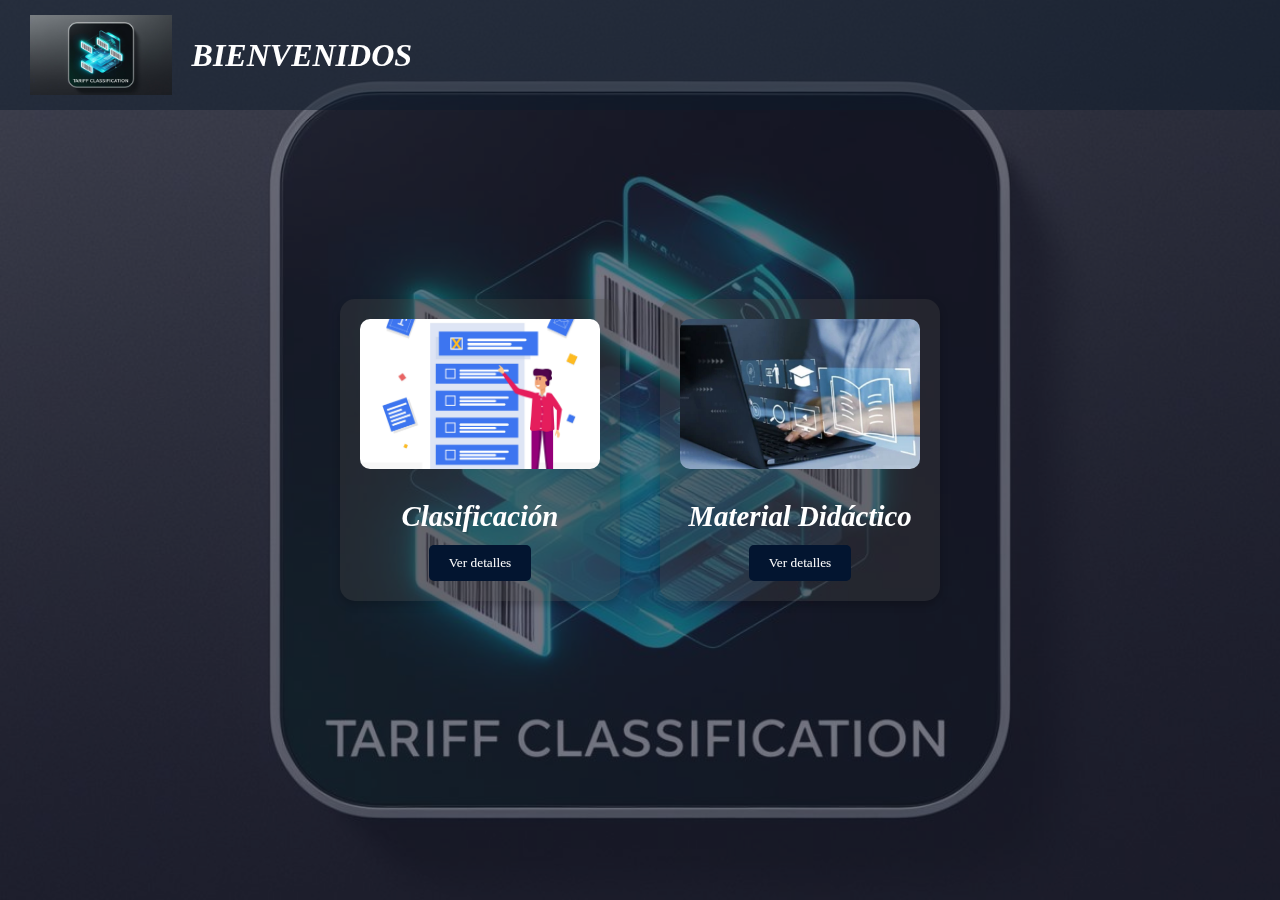
<file: index.html>
<!DOCTYPE html>
<html lang="es">
<head>
    <meta charset="UTF-8">
    <meta name="viewport" content="width=device-width, initial-scale=1.0">
    <title>INICIO</title>
    <link rel="stylesheet" href="css/style.css">
</head>
<body>
    <nav class="navbar">
        <div class="logo">
            <img src="img/logo.jpg" alt="Logo">
            <span>BIENVENIDOS</span>
        </div>
    </nav>
    
    <div class="container">
        <div class="card">
            <img src="img/CLAS/clas.jpg" alt="Clasificación">
            <h3>Clasificación</h3>
            <button onclick="window.location.href='clasificacion/CLAS.html'">Ver detalles</button>
        </div>
        <div class="card">
            <img src="img/MA/MA.jpeg" alt="Material Didáctico">
            <h3>Material Didáctico</h3>
            <button onclick="window.location.href='MA/MA.html'">Ver detalles</button>
        </div>
        
    </div>

</body>
</html>
</file>
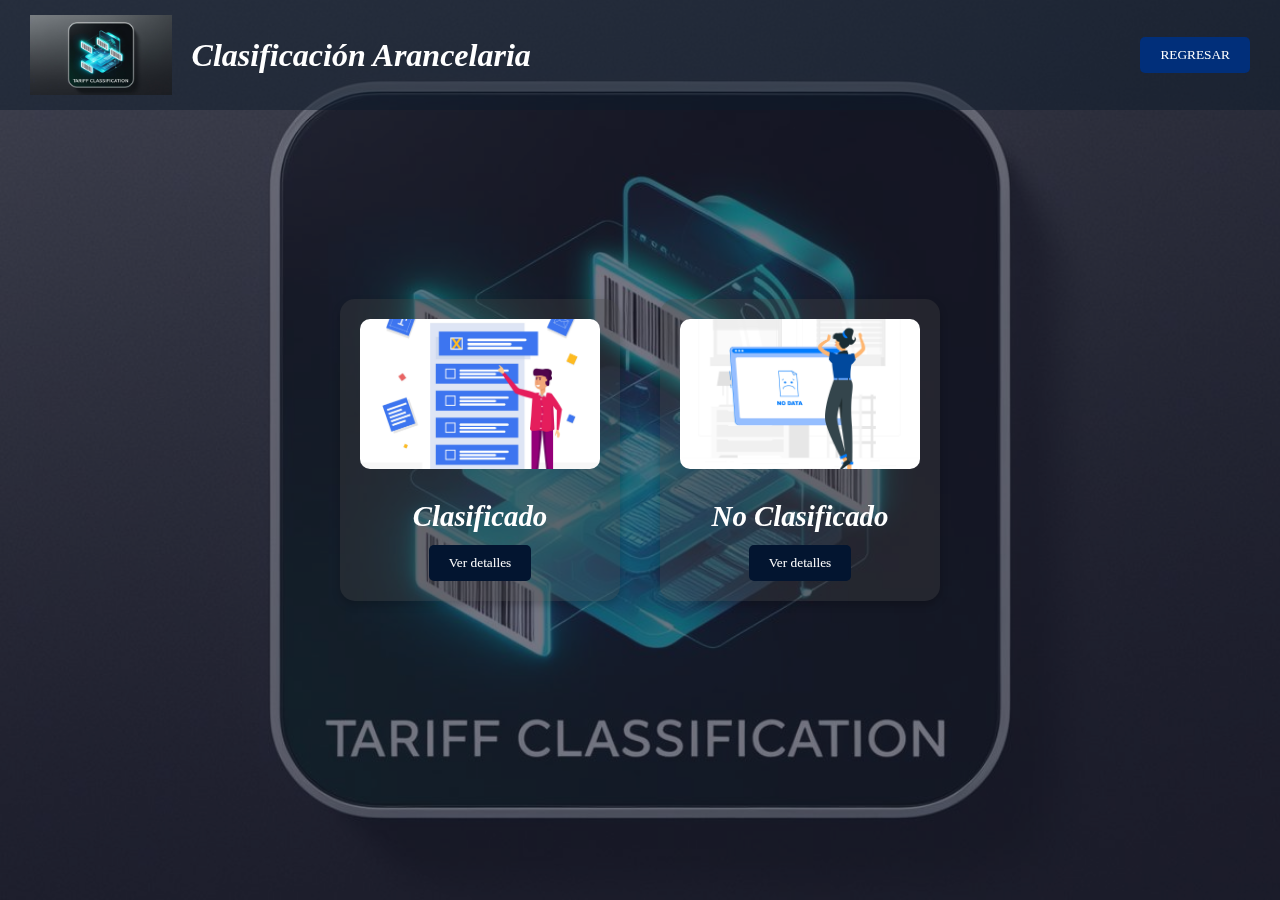
<file: clasificacion/CLAS.html>
<!DOCTYPE html>
<html lang="es">
<head>
    <meta charset="UTF-8">
    <meta name="viewport" content="width=device-width, initial-scale=1.0">
    <title>Tarjetas de Clasificación</title>
    <link rel="stylesheet" href="../css/style.css">
</head>
<body>
    <nav class="navbar">
        <div class="logo">
            <img src="../img/logo.jpg" alt="Logo">
            <span>Clasificación Arancelaria</span>
        </div>
        <button class="btn" onclick="window.location.href='../index.html'">REGRESAR</button>
    </nav>
    
    <div class="container">
        <div class="card">
            <img src="../img/CLAS/clas.jpg" alt="clasificado">
            <h3>Clasificado</h3>
            <button onclick="window.location.href='clasificado.php'">Ver detalles</button>
        </div>
        <div class="card">
            <img src="../img/CLAS/noclas.jpg" alt="noClasificado">
            <h3>No Clasificado</h3>
            <button onclick="window.location.href='../clasificacion/noClasificado.php'">Ver detalles</button>
        </div>
    </div>

</body>
</html>
</file>
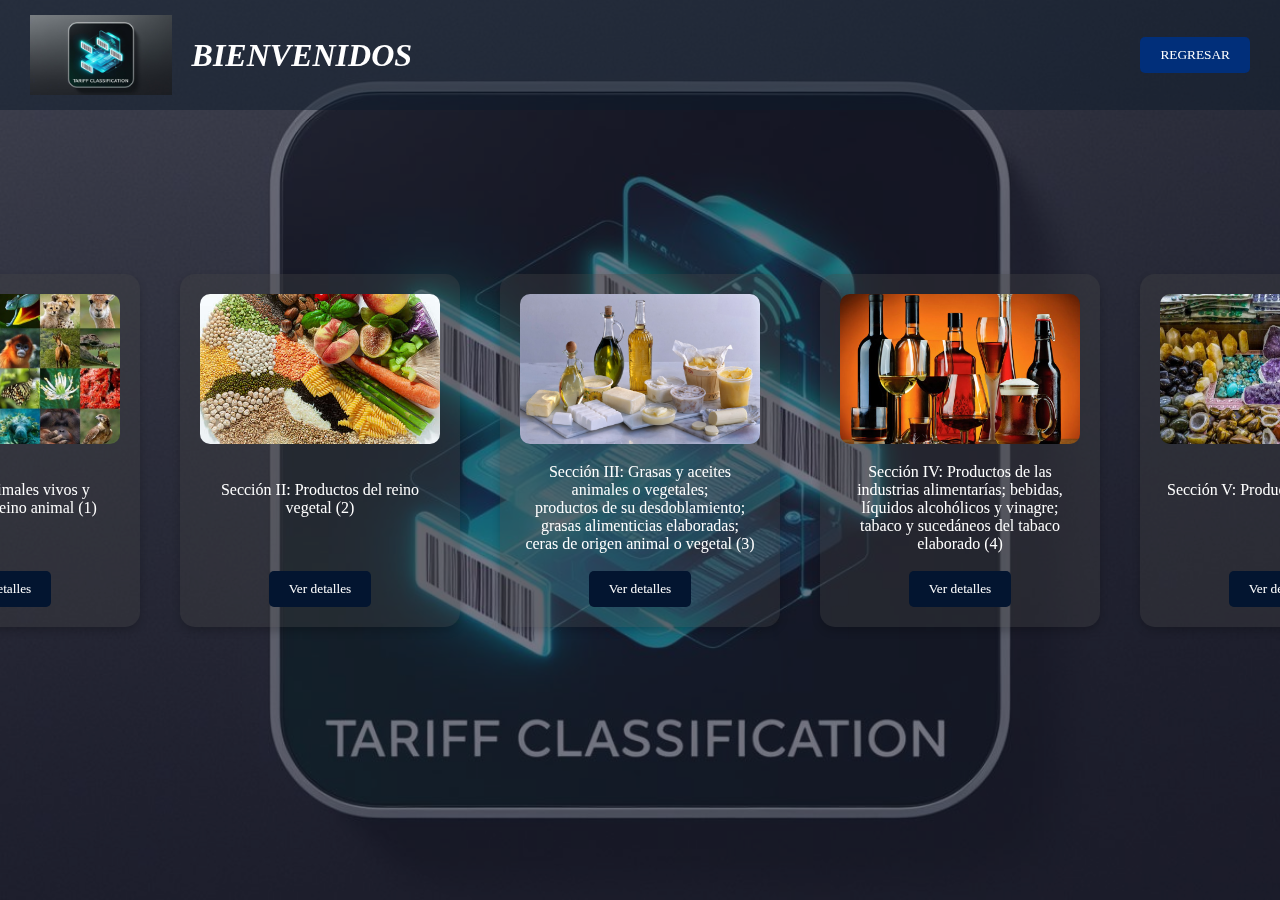
<file: MA/MA.html>
<!DOCTYPE html>
<html lang="es">
<head>
    <meta charset="UTF-8">
    <meta name="viewport" content="width=device-width, initial-scale=1.0">
    <title>INICIO</title>
    <link rel="stylesheet" href="../css/style.css">
</head>
<body>
    <nav class="navbar">
        <div class="logo">
            <img src="../img/logo.jpg" alt="Logo">
            <span>BIENVENIDOS</span>
        </div>
        <button class="btn" onclick="window.location.href='../index.html'">REGRESAR</button>
    </nav>
    
    <div class="container">
        <div class="card">
            <img src="../img/SECTIONS/Section1/S1_LOGO.jpeg"" alt="Clasificación"><br><br>
            <p>Sección I: Animales vivos y productos del reino animal (1)</p><br><br><br>
            <button onclick="window.location.href='../MA/Section1/Capitulo1.html'">Ver detalles</button>
        </div>
        <div class="card">
            <img src="../img/SECTIONS/Section2/S2_LOGO.jpg" alt="Material Didáctico"><br><br>
            <p>Sección II: Productos del reino vegetal (2)</p><br><br><br>
            <button onclick="window.location.href='../MA/Section2/Capitulo2.html'">Ver detalles</button>
        </div>
        <div class="card">
            <img src="../img/SECTIONS/Section3/S3_LOGO.jpg"" alt="Clasificación">
            <p>Sección III: Grasas y aceites animales o vegetales; </p>
            <p>productos de su desdoblamiento;</p>
            <p>grasas alimenticias elaboradas;</p>
            <p>ceras de origen animal o vegetal (3)</p><br>
            <button onclick="window.location.href='../MA/Section3/Section3.html'">Ver detalles</button>
        </div>
        <div class="card">
            <img src="../img/SECTIONS/Section4/S4_LOGO.jpeg"" alt="Clasificación">
            <p>Sección IV: Productos de las industrias alimentarías; bebidas, líquidos alcohólicos y vinagre;</p>
            <p>tabaco y sucedáneos del tabaco elaborado (4)</p><br>
            <button onclick="window.location.href='../MA/Section4/Section4.html'">Ver detalles</button>
        </div>
        <div class="card">
            <img src="../img/SECTIONS/Section5/S5_LOGO.jpeg"" alt="Clasificación"><br><br
            <p>Sección V: Productos minerales (5)</p><br><br><br><br>
            <button onclick="window.location.href='../MA/Section5/Section5.html'">Ver detalles</button>
        </div>
    </div>

</body>
</html>
</file>
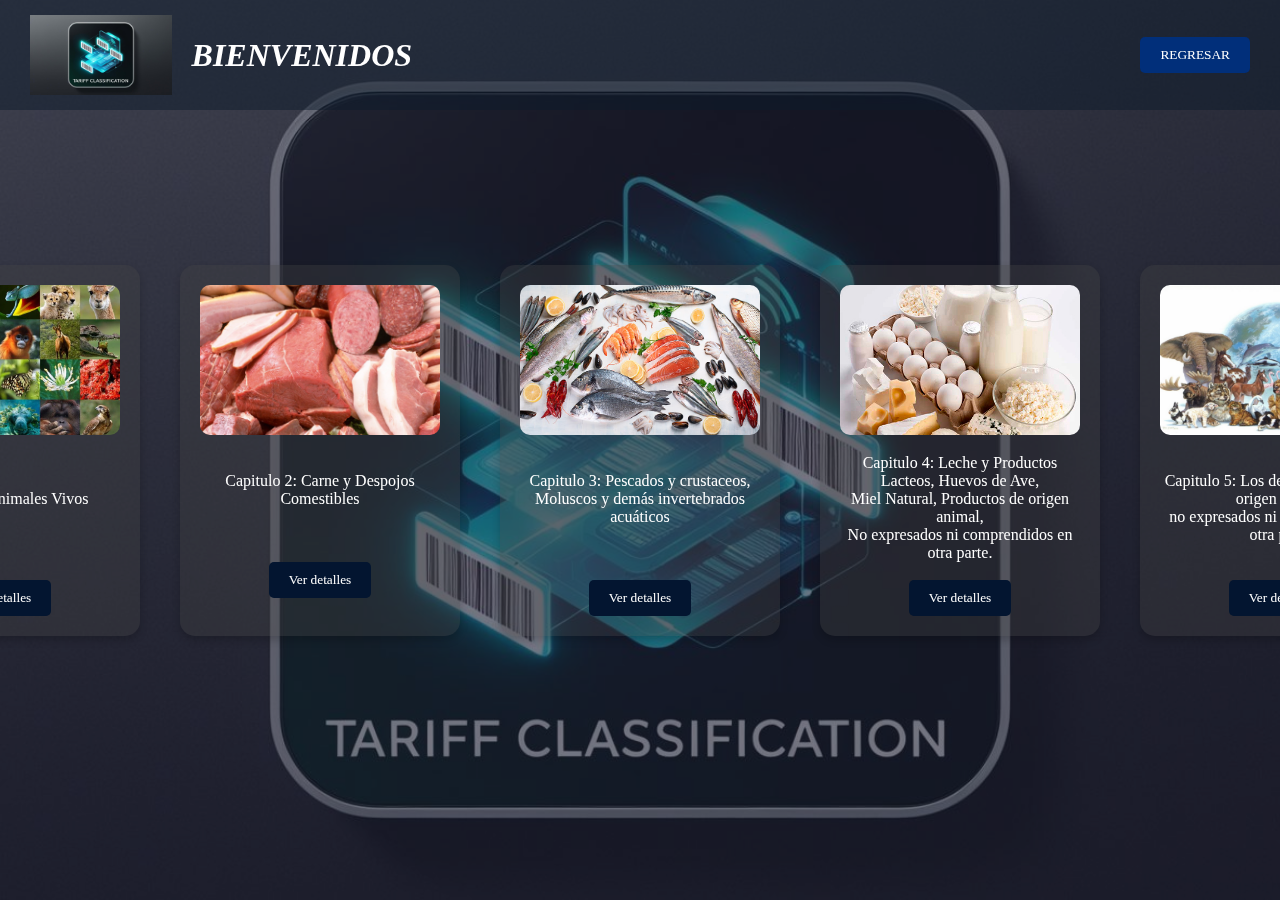
<file: MA/Section1/Capitulo1.html>
<!DOCTYPE html>
<html lang="es">
<head>
    <meta charset="UTF-8">
    <meta name="viewport" content="width=device-width, initial-scale=1.0">
    <title>INICIO Section 1</title>
    <link rel="stylesheet" href="../../css/style.css">
</head>
<body>
    <nav class="navbar">
        <div class="logo">
            <img src="../../img/logo.jpg" alt="Logo">
            <span>BIENVENIDOS</span>
        </div>
        <button class="btn" onclick="window.location.href='../MA.html'">REGRESAR</button>
    </nav>
    
    <div class="container">
        <div class="card">
            <img src="../../img/SECTIONS/Section1/S1_LOGO.jpeg"" alt="Material Didáctico"><br><br><br>
            <p>Capitulo 1: Animales Vivos</p><br><br><br><br>
            <button onclick="window.location.href='../../MA/Section1/Capitulo1/Cap1.html'">Ver detalles</button>
        </div>
        <div class="card">
            <img src="../../img/SECTIONS/Section2/S2C2_LOGO.jpg" alt="Material Didáctico"><br><br>
            <p>Capitulo 2: Carne y Despojos Comestibles</p><br><br><br>
            <button onclick="window.location.href='../../MA/Section2/Capitulo6/Cap6.html'">Ver detalles</button>
        </div>
        <div class="card">
            <img src="../../img/SECTIONS/Section3/S3C3_LOGO.jpg" alt="Material Didáctico"><br><br>
            <p>Capitulo 3: Pescados y crustaceos, </p>
            <p>Moluscos y demás invertebrados acuáticos</p><br><br><br>
            <button onclick="window.location.href='../../../MA/Section3/Capitulo15/Cap15.html'">Ver detalles</button>
        </div>
        <div class="card">
            <img src="../../img/SECTIONS/Section4/S4C4_LOGO.jpg" alt="Material Didáctico">
            <p>Capitulo 4: Leche y Productos Lacteos, Huevos de Ave,</p>
            <p>Miel Natural, Productos de origen animal,</p>
            <p>No expresados ni comprendidos en otra parte.</p><br>
            <button onclick="window.location.href='../../../MA/Section4/Capitulo16/Ca16.html'">Ver detalles</button>
        </div>
        <div class="card">
            <img src="../../img/SECTIONS/Section5/S5C5_LOGO.jpg" alt="Material Didáctico"><br><br
            <p>Capitulo 5: Los demás productos de origen animal</p>
            <p>no expresados ni comprendidos en otra parte</p><br><br>
            <button onclick="window.location.href='../../../MA/Section5/Capitulo25/Cap25.html'">Ver detalles</button>
        </div>
    </div>

</body>
</html>
</file>
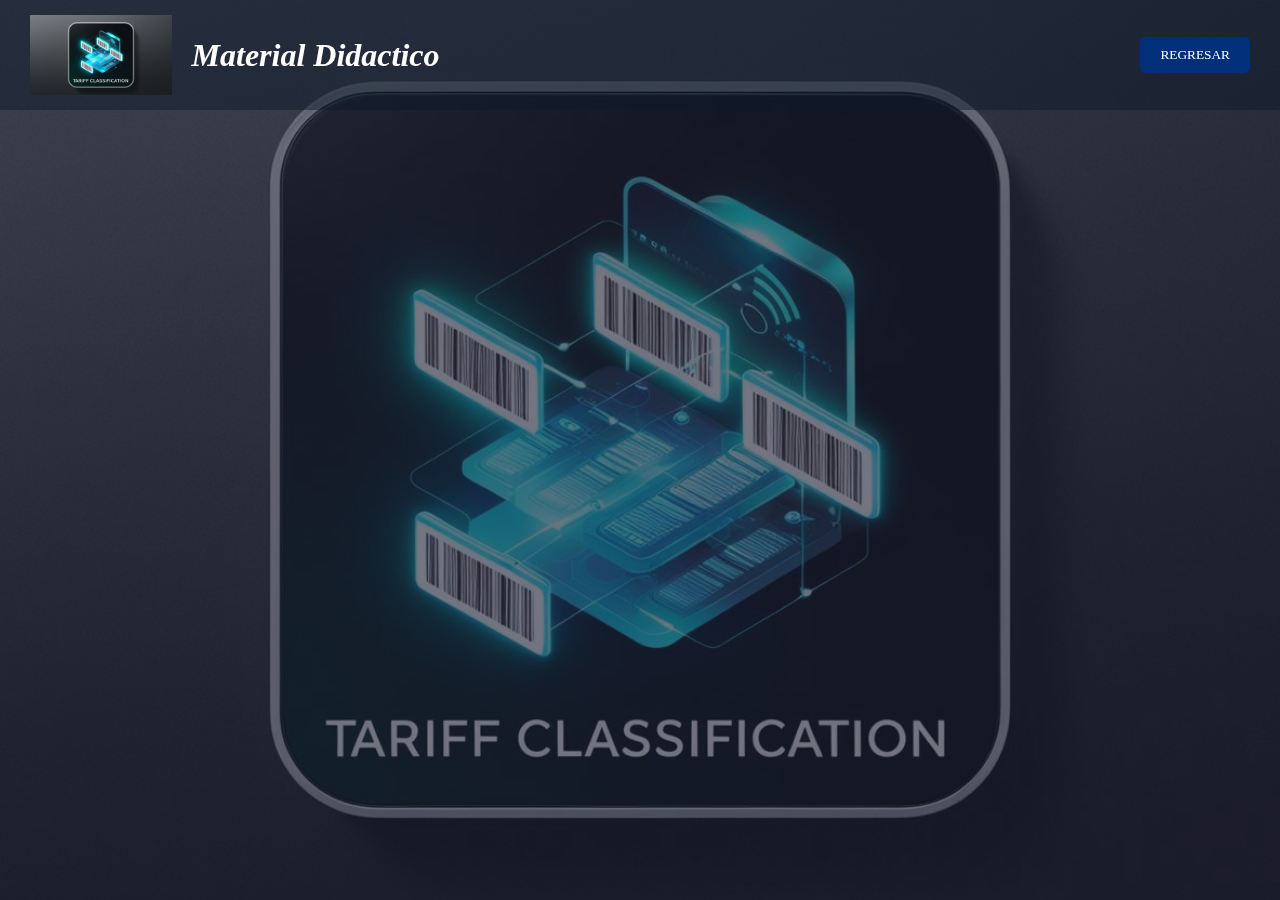
<file: MA/Section1/Section1.html>
<!DOCTYPE html>
<html lang="es">
<head>
    <meta charset="UTF-8">
    <meta name="viewport" content="width=device-width, initial-scale=1.0">
    <title>SECTION 1</title>
    <link rel="stylesheet" href="../../css/style.css">
</head>
<body>
    <nav class="navbar">
        <div class="logo">
            <img src="../../img/logo.jpg" alt="Logo">
            <span>Material Didactico</span>
        </div>
        <button class="btn" onclick="window.location.href='../MA.html'">REGRESAR</button>
    </nav>
    
</body>
</html>
</file>
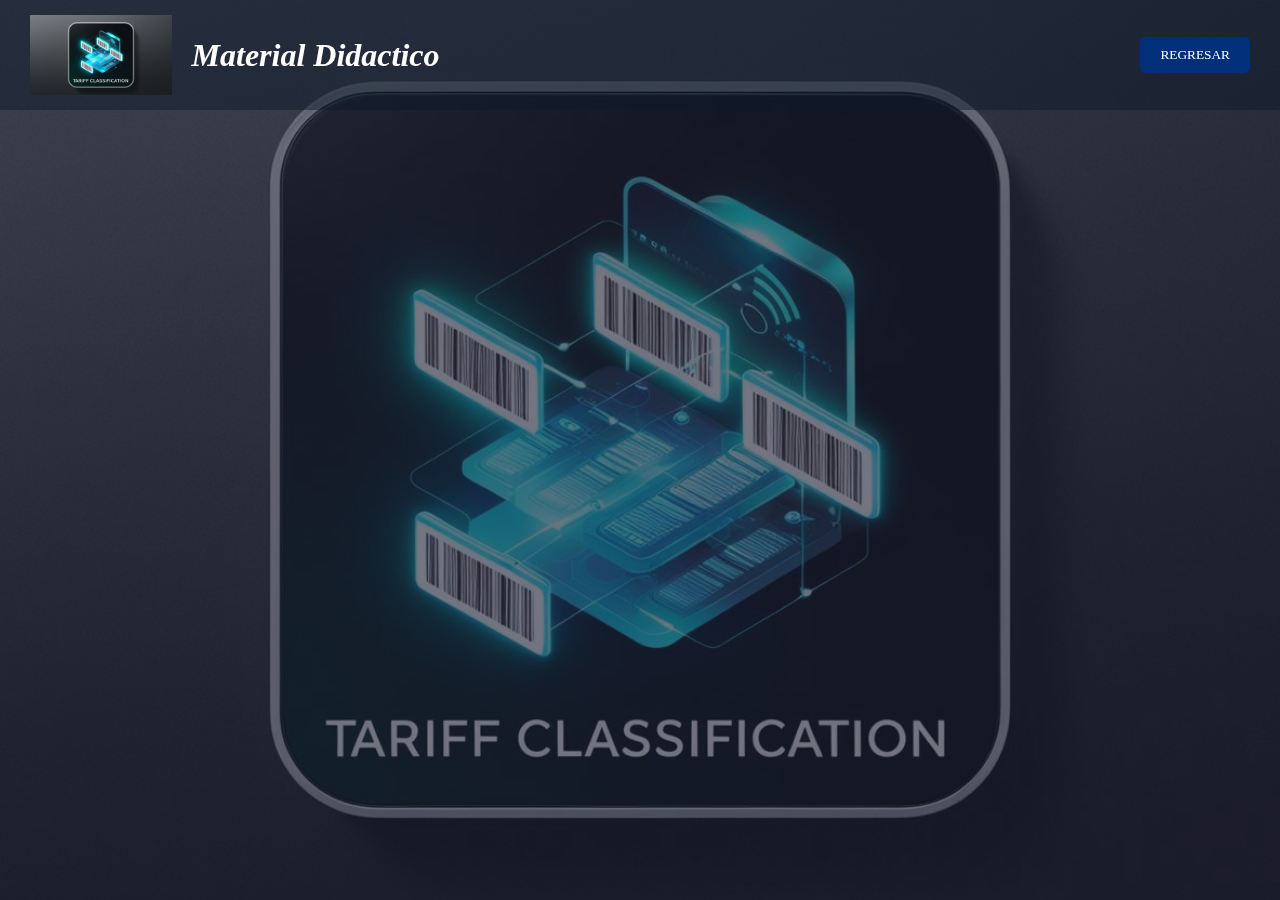
<file: MA/Section2/Capitulo2.html>
<!DOCTYPE html>
<html lang="es">
<head>
    <meta charset="UTF-8">
    <meta name="viewport" content="width=device-width, initial-scale=1.0">
    <title>SECTION 2</title>
    <link rel="stylesheet" href="../../css/style.css">
</head>
<body>
    <nav class="navbar">
        <div class="logo">
            <img src="../../img/logo.jpg" alt="Logo">
            <span>Material Didactico</span>
        </div>
        <button class="btn" onclick="window.location.href='../MA.html'">REGRESAR</button>
    </nav>
    
</body>
</html>
</file>
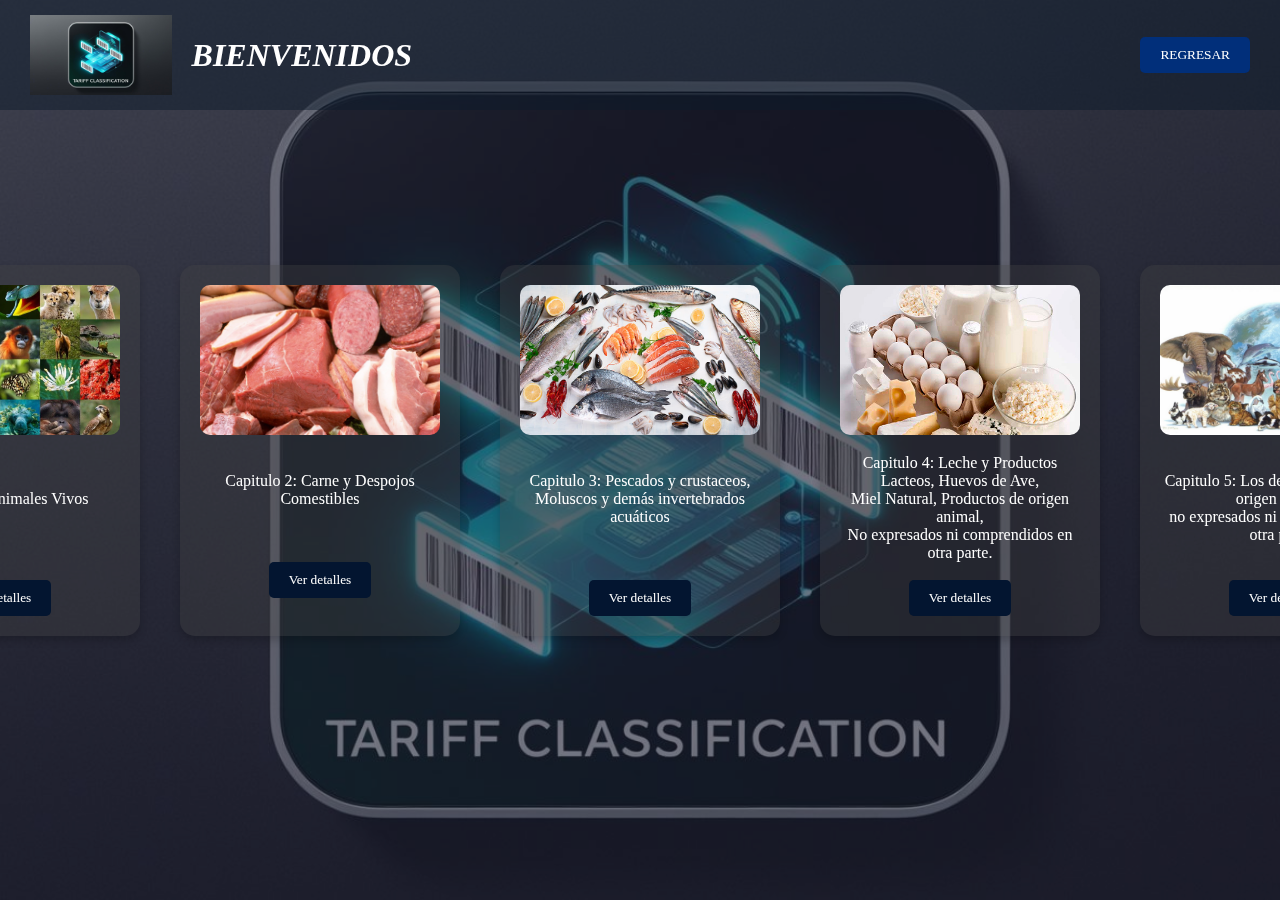
<file: MA/Section3/Capitulo3.html>
<!DOCTYPE html>
<html lang="es">
<head>
    <meta charset="UTF-8">
    <meta name="viewport" content="width=device-width, initial-scale=1.0">
    <title>INICIO Section 1</title>
    <link rel="stylesheet" href="../../css/style.css">
</head>
<body>
    <nav class="navbar">
        <div class="logo">
            <img src="../../img/logo.jpg" alt="Logo">
            <span>BIENVENIDOS</span>
        </div>
        <button class="btn" onclick="window.location.href='../MA.html'">REGRESAR</button>
    </nav>
    
    <div class="container">
        <div class="card">
            <img src="../../img/SECTIONS/Section1/S1_LOGO.jpeg"" alt="Material Didáctico"><br><br><br>
            <p>Capitulo 1: Animales Vivos</p><br><br><br><br>
            <button onclick="window.location.href='../../../MA/Section1/Capitulo1/Cap1_1.html'">Ver detalles</button>
        </div>
        <div class="card">
            <img src="../../img/SECTIONS/Section2/S2C2_LOGO.jpg" alt="Material Didáctico"><br><br>
            <p>Capitulo 2: Carne y Despojos Comestibles</p><br><br><br>
            <button onclick="window.location.href='../../../MA/Section2/Capitulo2/Cap2_1.html'">Ver detalles</button>
        </div>
        <div class="card">
            <img src="../../img/SECTIONS/Section3/S3C3_LOGO.jpg" alt="Material Didáctico"><br><br>
            <p>Capitulo 3: Pescados y crustaceos, </p>
            <p>Moluscos y demás invertebrados acuáticos</p><br><br><br>
            <button onclick="window.location.href='../../../MA/Section3/Capitulo3/Cap3_1.html'">Ver detalles</button>
        </div>
        <div class="card">
            <img src="../../img/SECTIONS/Section4/S4C4_LOGO.jpg" alt="Material Didáctico">
            <p>Capitulo 4: Leche y Productos Lacteos, Huevos de Ave,</p>
            <p>Miel Natural, Productos de origen animal,</p>
            <p>No expresados ni comprendidos en otra parte.</p><br>
            <button onclick="window.location.href='../../../MA/Section4/Capitulo4/Cap4_1.html'">Ver detalles</button>
        </div>
        <div class="card">
            <img src="../../img/SECTIONS/Section5/S5C5_LOGO.jpg" alt="Material Didáctico"><br><br
            <p>Capitulo 5: Los demás productos de origen animal</p>
            <p>no expresados ni comprendidos en otra parte</p><br><br>
            <button onclick="window.location.href='../../../MA/Section5/Capitulo5/Cap5_1.html'">Ver detalles</button>
        </div>
    </div>

</body>
</html>
</file>
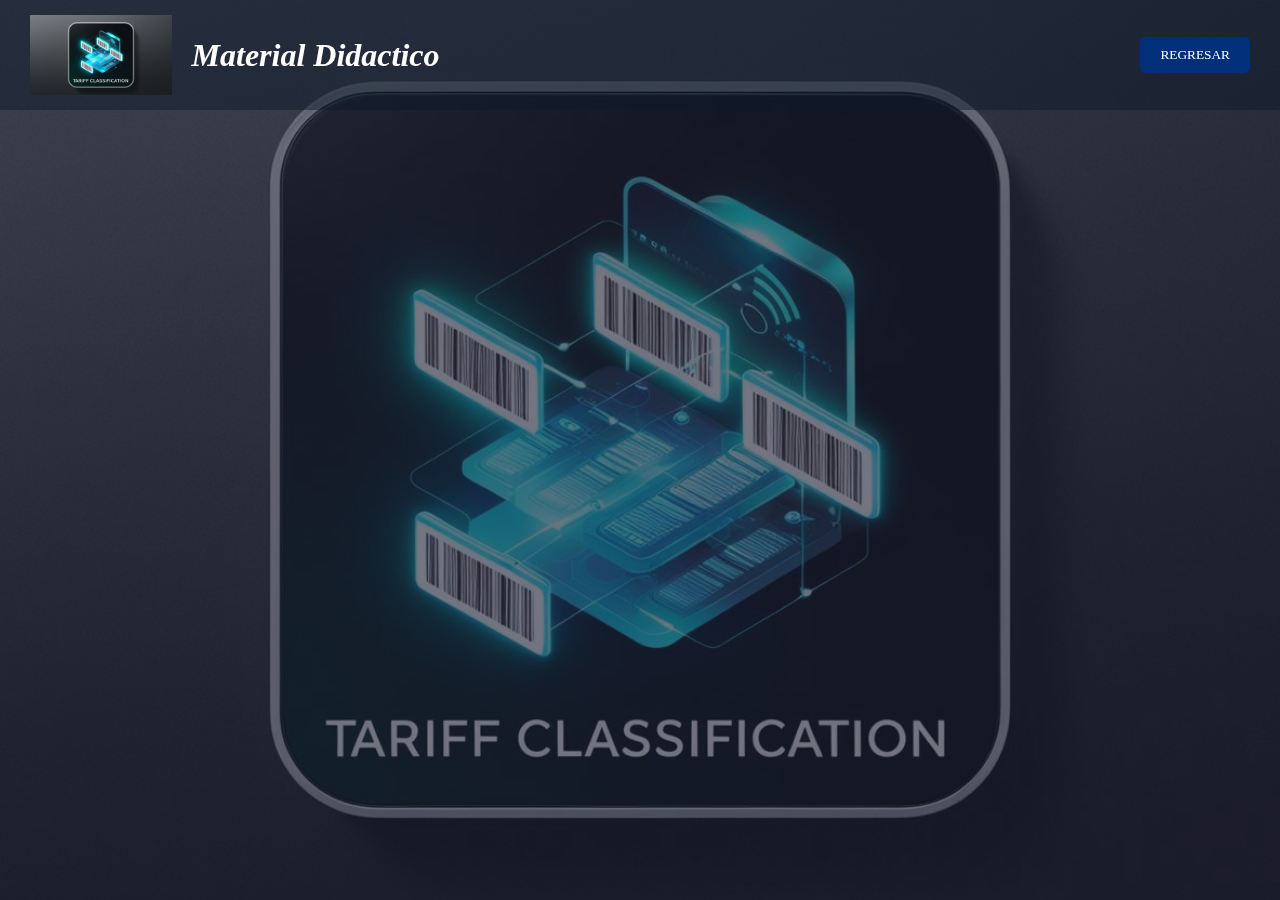
<file: MA/Section3/Section3.html>
<!DOCTYPE html>
<html lang="es">
<head>
    <meta charset="UTF-8">
    <meta name="viewport" content="width=device-width, initial-scale=1.0">
    <title>SECTION 3</title>
    <link rel="stylesheet" href="../../css/style.css">
</head>
<body>
    <nav class="navbar">
        <div class="logo">
            <img src="../../img/logo.jpg" alt="Logo">
            <span>Material Didactico</span>
        </div>
        <button class="btn" onclick="window.location.href='../MA.html'">REGRESAR</button>
    </nav>
    
</body>
</html>
</file>
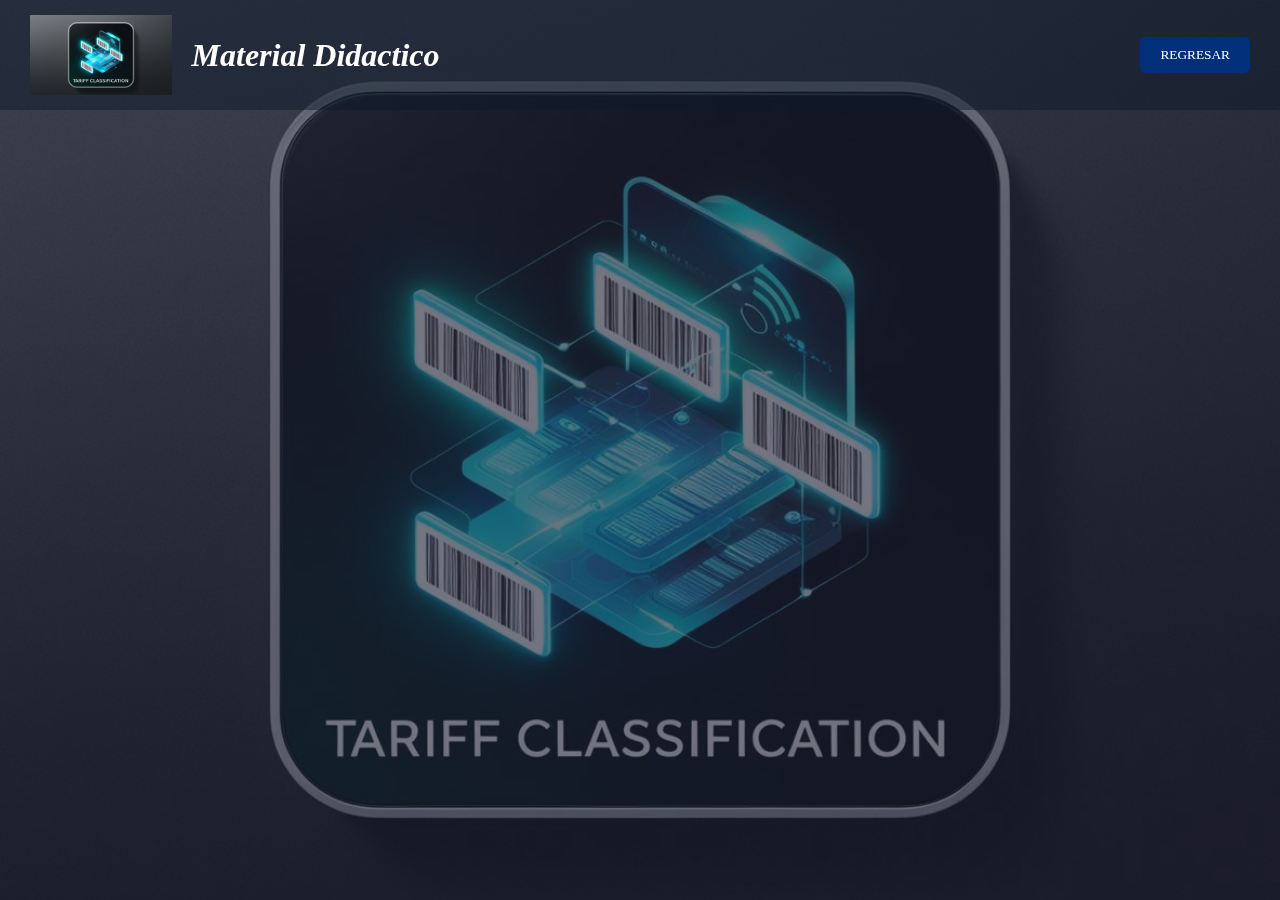
<file: MA/Section4/Section4.html>
<!DOCTYPE html>
<html lang="es">
<head>
    <meta charset="UTF-8">
    <meta name="viewport" content="width=device-width, initial-scale=1.0">
    <title>SECTION 4</title>
    <link rel="stylesheet" href="../../css/style.css">
</head>
<body>
    <nav class="navbar">
        <div class="logo">
            <img src="../../img/logo.jpg" alt="Logo">
            <span>Material Didactico</span>
        </div>
        <button class="btn" onclick="window.location.href='../MA.html'">REGRESAR</button>
    </nav>
    
</body>
</html>
</file>
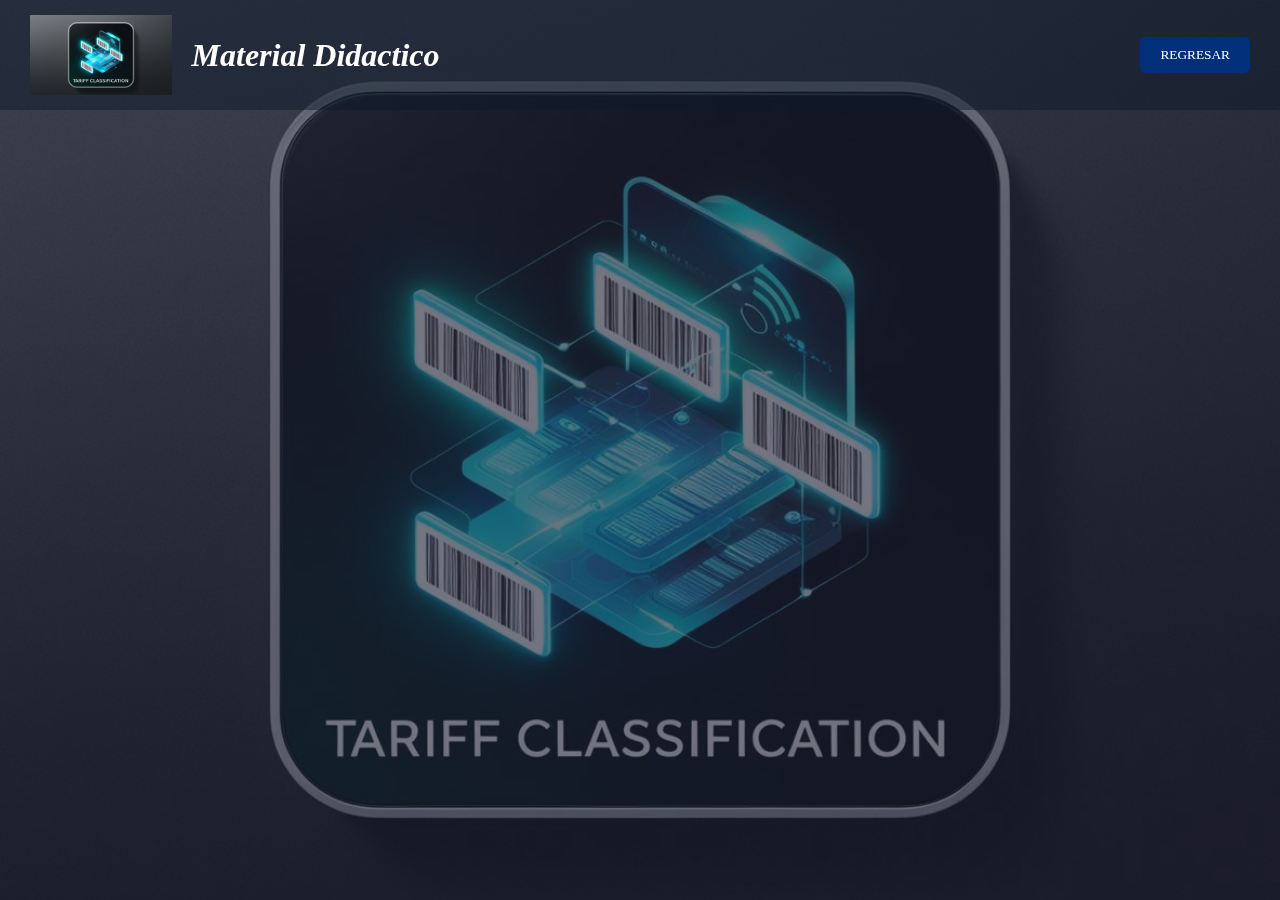
<file: MA/Section5/Section5.html>
<!DOCTYPE html>
<html lang="es">
<head>
    <meta charset="UTF-8">
    <meta name="viewport" content="width=device-width, initial-scale=1.0">
    <title>SECTION 5</title>
    <link rel="stylesheet" href="../../css/style.css">
</head>
<body>
    <nav class="navbar">
        <div class="logo">
            <img src="../../img/logo.jpg" alt="Logo">
            <span>Material Didactico</span>
        </div>
        <button class="btn" onclick="window.location.href='../MA.html'">REGRESAR</button>
    </nav>
    
</body>
</html>
</file>
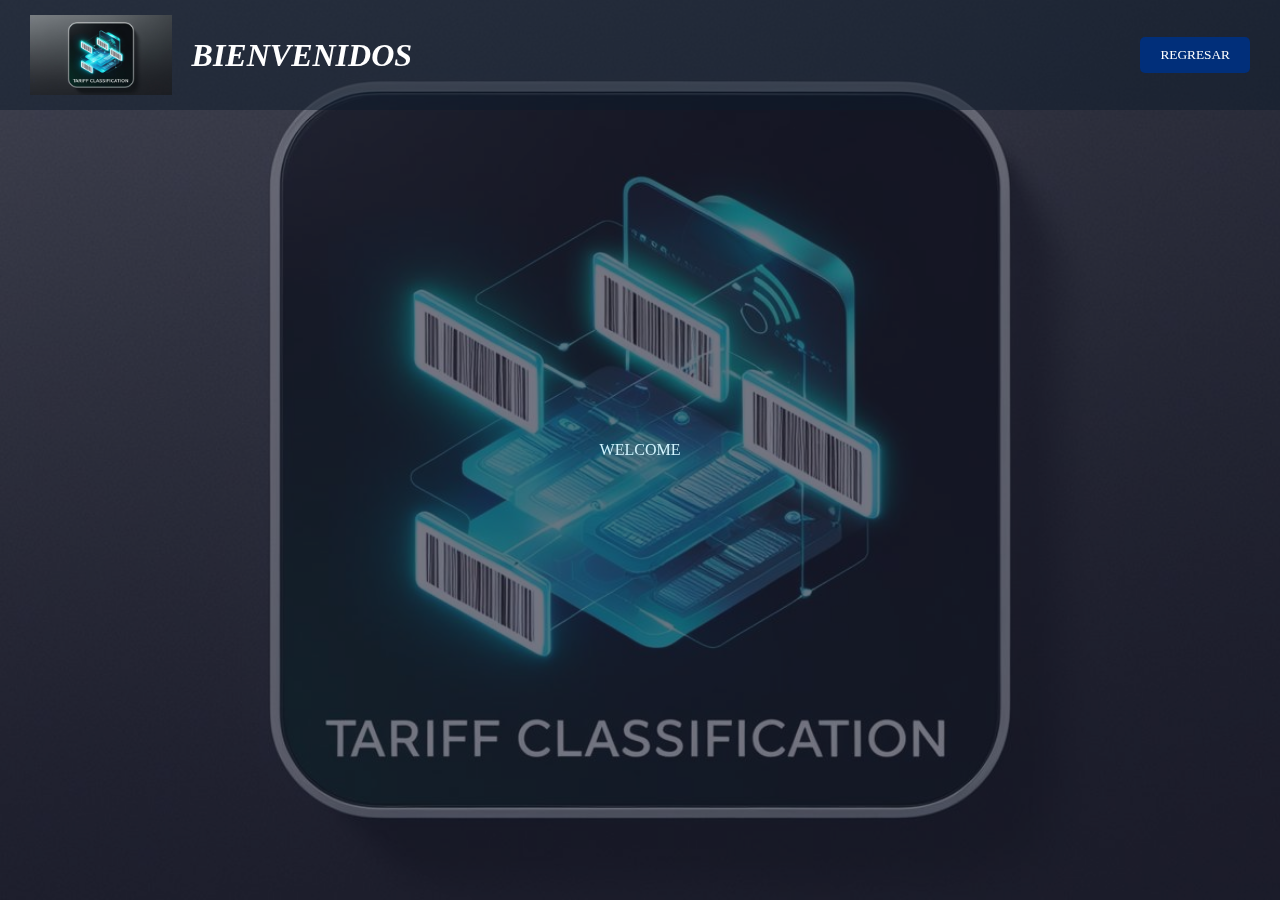
<file: MA/Section1/Capitulo1/Cap1.html>
<!DOCTYPE html>
<html lang="es">
<head>
    <meta charset="UTF-8">
    <meta name="viewport" content="width=device-width, initial-scale=1.0">
    <title>INICIO Section 1</title>
    <link rel="stylesheet" href="../../../css/style.css">
</head>
<body>
    <nav class="navbar">
        <div class="logo">
            <img src="../../../img/logo.jpg" alt="Logo">
            <span>BIENVENIDOS</span>
        </div>
        <button class="btn" onclick="window.location.href='../Capitulo1.html'">REGRESAR</button>
    </nav>

    <div class="container">
        <p>WELCOME</p>
    </div>
</body>
</html>
</file>
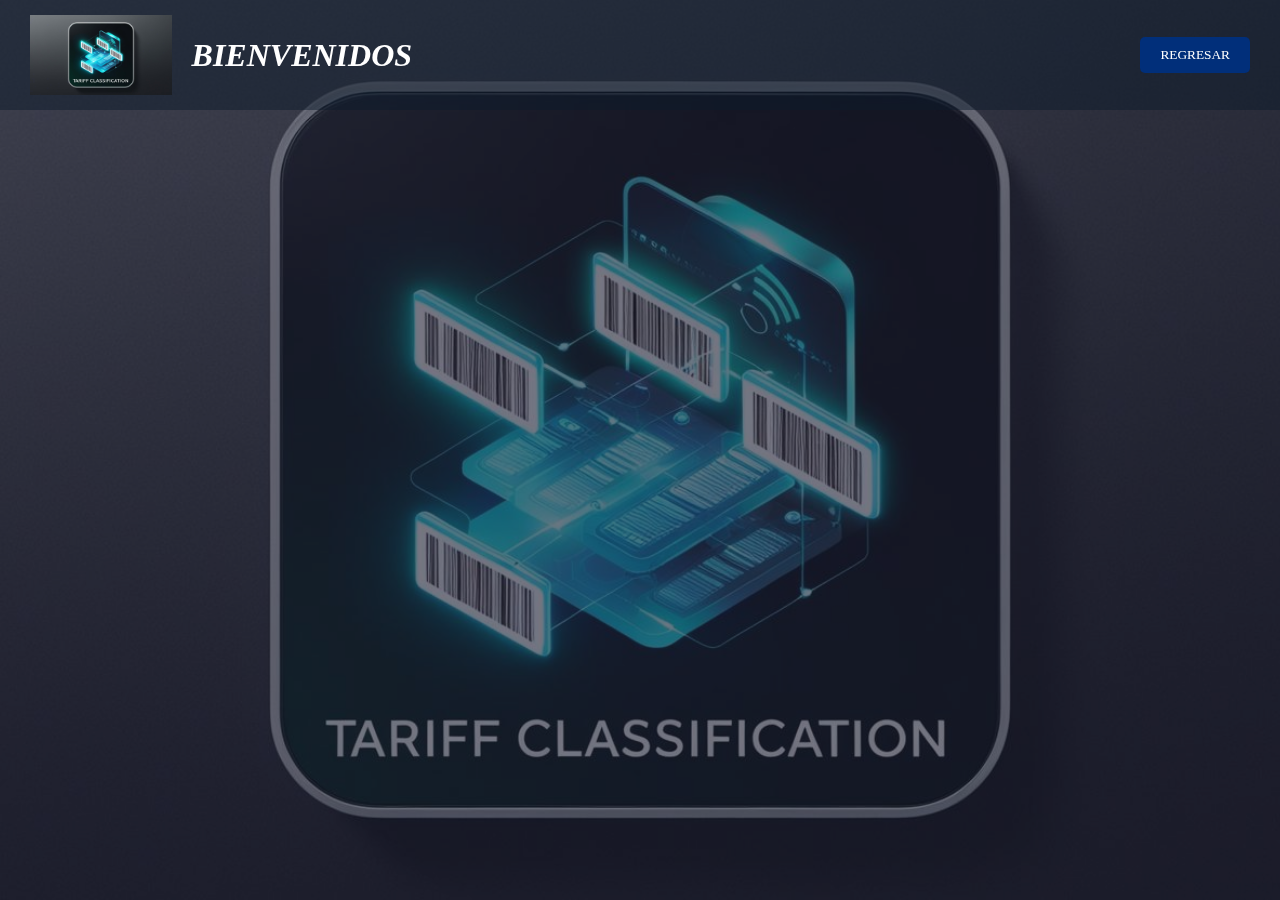
<file: MA/Section2/Capitulo6/Cap6.html>
<!DOCTYPE html>
<html lang="es">
<head>
    <meta charset="UTF-8">
    <meta name="viewport" content="width=device-width, initial-scale=1.0">
    <title>INICIO Section 1</title>
    <link rel="stylesheet" href="../../../css/style.css">
</head>
<body>
    <nav class="navbar">
        <div class="logo">
            <img src="../../../img/logo.jpg" alt="Logo">
            <span>BIENVENIDOS</span>
        </div>
        <button class="btn" onclick="window.location.href='../Capitulo1.html'">REGRESAR</button>
    </nav>

</body>
</html>
</file>
<file: css/style.css>
* {
    margin: 0;
    padding: 0;
    box-sizing: border-box;
    font-family: "Time New Roman", 'Times New Roman', Times, serif;
}
body {
    background: url('../img/logo.jpg') no-repeat center center fixed;
    background-size: cover;
    background-color: #1a1a2e;
    color: #d1f4ff;
    display: flex;
    flex-direction: column;
    min-height: 100vh;
    align-items: center;
    justify-content: center;
    margin: 0;
    position: relative;
}

/* Capa de transparencia encima del fondo */
body::before {
    content: "";
    position: fixed;
    top: 0;
    left: 0;
    width: 100%;
    height: 100%;
    background: rgba(26, 26, 46, 0.6); /* Ajusta la opacidad (0.6 = 60% oscuro) */
    z-index: -1;
}


.container {
    display: flex;
    gap: 40px;
}

/* Cuadros flotantes */
.card {
    background: rgba(69, 69, 69, 0.334);
    border-radius: 15px;
    padding: 20px;
    text-align: center;
    width: 280px;
    box-shadow: 0 4px 8px rgba(0, 0, 0, 0.2);
    transition: transform 0.3s;
    color: white;
}

.card:hover {
    transform: translateY(-10px);
}

.card img {
    width: 100%;
    height: 150px;
    object-fit: cover;
    border-radius: 10px;
    margin-bottom: 15px;
}

.card h3 {
    margin: 12px 0;
    font-size: 1.8rem;
    font-style: italic;
}

.card button {
    background-color: #031530;
    border: none;
    padding: 10px 20px;
    border-radius: 5px;
    color: white;
    cursor: pointer;
    transition: background-color 0.3s;
}

.card button:hover {
    background-color: #062553;
}
/* Fin de Cuadros flotantes */

/* NAVBAR */
.navbar {
    display: flex;
    justify-content: space-between;
    align-items: center;
    padding: 15px 30px;
    background-color: #0d1b2a7d;
    color: white;
    position: fixed;
    top: 0;
    width: 100%;
    z-index: 1000;
}

.navbar .logo {
    display: flex;
    align-items: center;
}

.navbar .logo img {
    height: 80px; /* Ajusta según tu imagen */
    margin-right: 20px;
}

.navbar .logo span {
    font-size: 2.0rem;
    font-weight: bold;
    font-style: italic;
}

.btn {
    background-color: #012f7a;
    border: 5px;
    padding: 10px 20px;
    border-radius: 5px;
    color: white;
    cursor: pointer;
    transition: background-color 0.3s;
}

.btn:hover {
    background-color: #004cc7;
}
/*
.nav-links {
    list-style: none;
    display: flex;
    gap: 20px;
    margin: 0;
    padding: 0;
}

.nav-links li a {
    text-decoration: none;
    color: white;
    font-size: 1rem;
    transition: color 0.3s;
}

.nav-links li a:hover {
    color: #00b4d8;
}*/
/*<ul class="nav-links">
            <li><a href="#">Inicio</a></li>
            <li><a href="#">Clasificación</a></li>
            <li><a href="#">Material Didáctico</a></li>
            <li><a href="#">Contacto</a></li>
        </ul>*/

/* Fin del Navbar */
</file>
